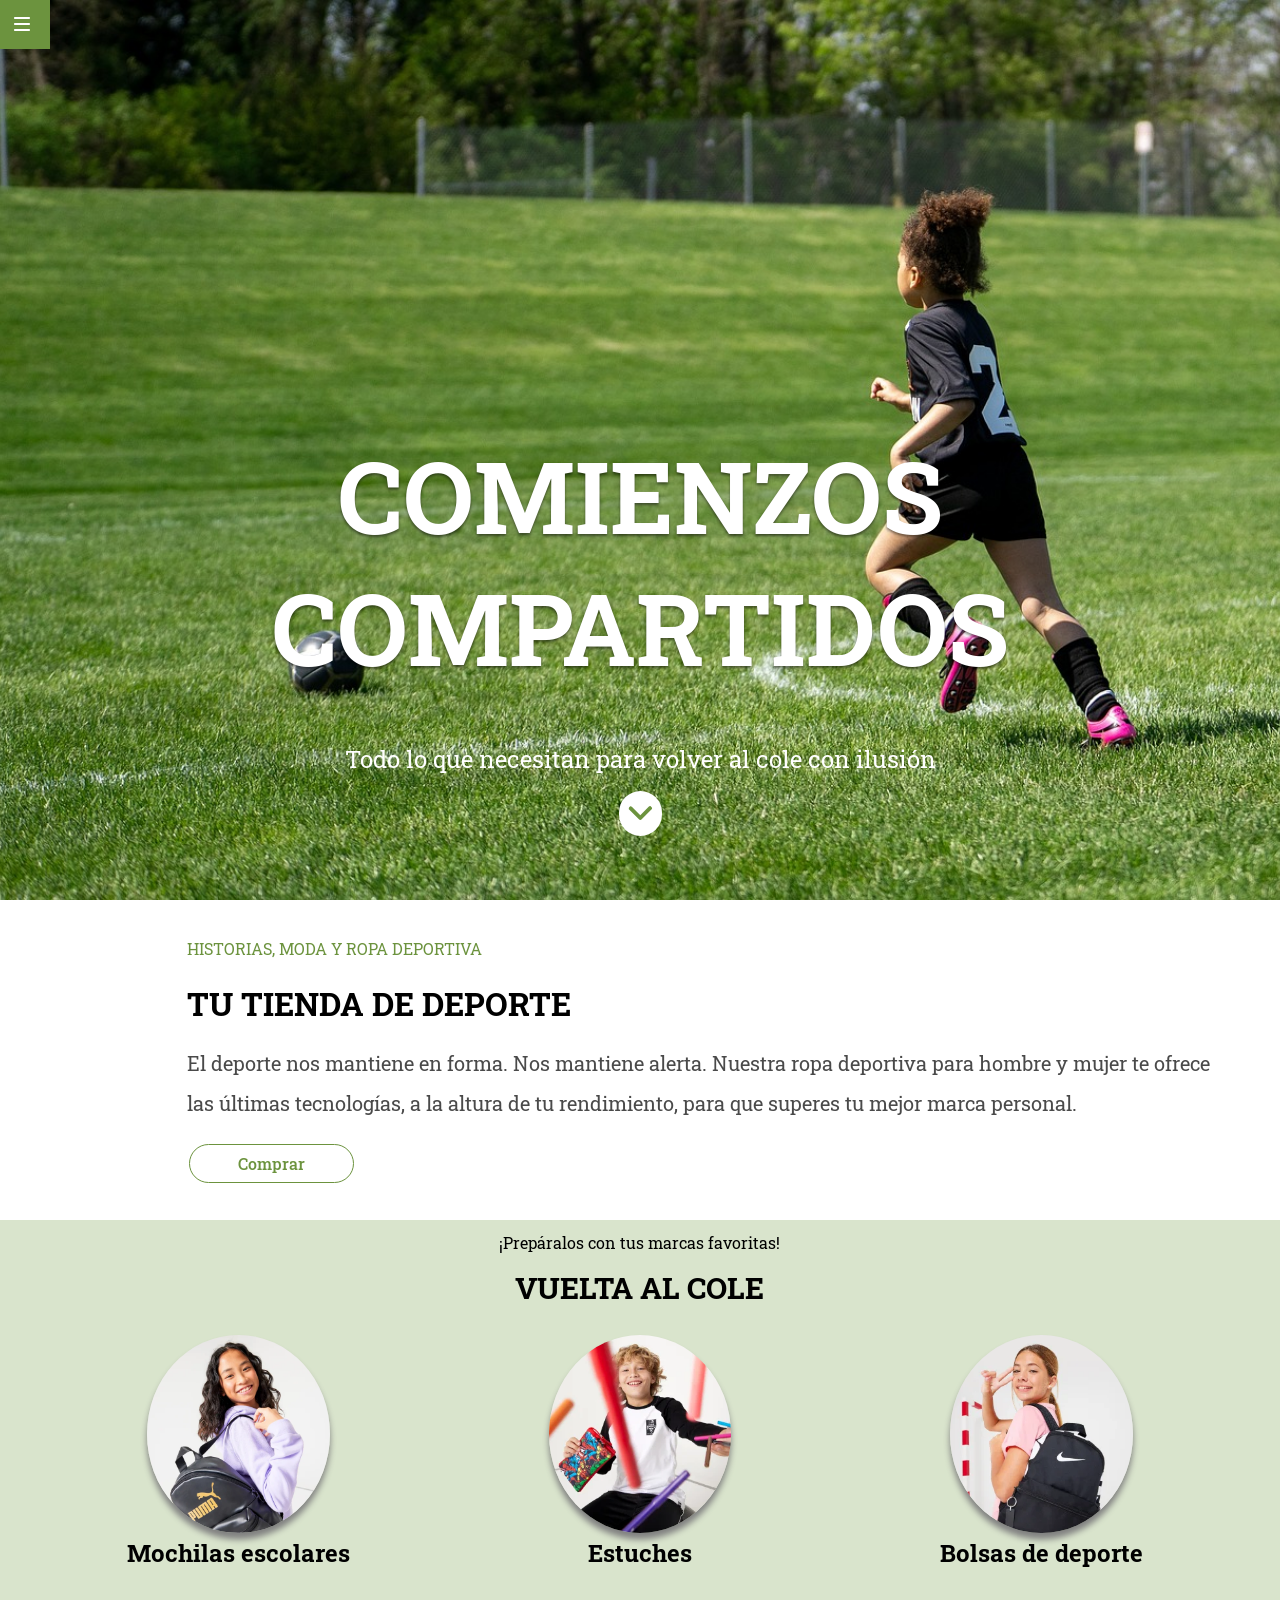
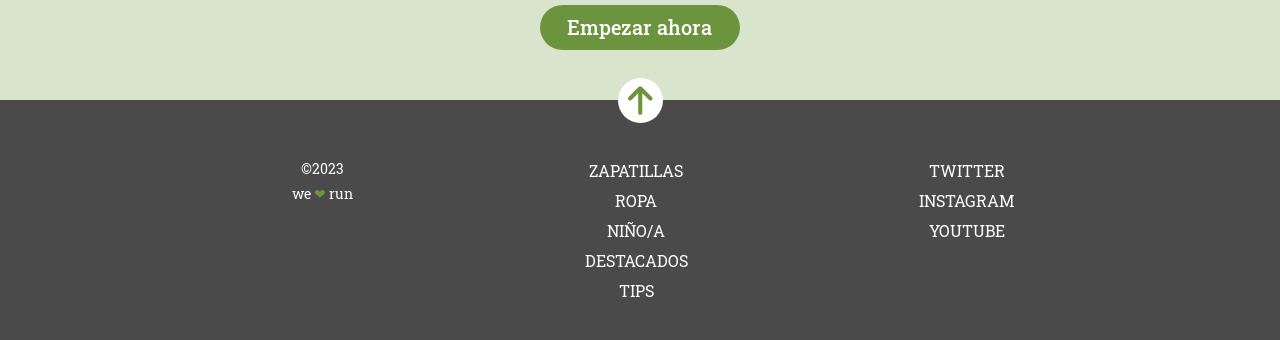
<file: docs/index.html>
<!DOCTYPE html>
<html lang="en">
<head>
  <meta charset="UTF-8">
  <meta name="viewport" content="width=device-width, initial-scale=1.0">
  <title>Primer Proyecto</title>
  
  <link rel="preconnect" href="https://fonts.googleapis.com">
  <link rel="preconnect" href="https://fonts.gstatic.com" crossorigin>
  <link href="https://fonts.googleapis.com/css2?family=Playfair:ital,opsz,wght@0,5..1200,300..900;1,5..1200,300..900&family=Raleway:ital,wght@0,100..900;1,100..900&family=Roboto+Slab:wght@100..900&family=Roboto:ital,wght@0,100;0,300;0,400;0,500;0,700;0,900;1,100;1,300;1,400;1,500;1,700;1,900&display=swap" rel="stylesheet">
  

  <link rel="stylesheet" href="./assets/index-27758171.css">
</head>
<body>
  <header class="header" id="header">

        <nav class="header__menu">
            <a href="https://adalab.es/">
            <img src="images/ico-menu.svg" alt="Menú de navegación"></a>
        </nav>
    
        <section class="header__hero">
            <h1 class="header__hero--title">COMIENZOS COMPARTIDOS</h1>
            <p class="header__hero--text">Todo lo que necesitan para volver al cole con ilusión</p>
        
        <div>
            <a href="#cole">
            <img class="scroll-down" src="images/ico-scroll-down.svg" alt="Enlace VUELTA AL COLE " name="cole"></a>
        </div>
        
        </section>
    
    </header>
  <main>

    <section class="section1">
        <p class="section1__subtitle">HISTORIAS, MODA Y ROPA DEPORTIVA</p>
        <h2 class="section1__title">TU TIENDA DE DEPORTE</h2>
        <p class="section1__text">El deporte nos mantiene en forma. Nos mantiene alerta. Nuestra ropa deportiva para hombre y mujer te ofrece las últimas tecnologías, a la altura de tu rendimiento, para que superes tu mejor marca personal.</p>

        <div class="buttom">
            <a class="section1__buttom" href="https://adalab.es">Comprar</a>
        </div>
    </section>






    <section class="section2" id="cole">
        <div class="section2__title">
            <p class="p-section2">¡Prepáralos con tus marcas favoritas!</p>
            <h3 class="h3-section2"> VUELTA AL COLE</h3>
        </div>

            <article>
                <img class="section2__img"  src="images/lpbts-mod05-img01-desk.png" alt="Chica con una mochila">
                <h4 class="section2__subtitle">Mochilas escolares</h4>
            </article>

            <article>
                <img class="section2__img"   src="images/lpbts-mod05-img04-mob.png" alt="Chico con estuches">
                <h4 class="section2__subtitle">Estuches</h4>
            </article>

            <article>
                <img  class="section2__img"  src="images/lpbts-mod05-img03-mob.png" alt="Chica con bolsa">
                <h4 class="section2__subtitle">Bolsas de deporte</h4>
            </article>

            <a class="section2__buttom" href="https://adalab.es">Empezar ahora</a>   
    </section>

    
    <a class="arrow" href="#header">
    <div class="arrow__buttom">
        <img class="arrow__img" src="images/ico-arrow.svg" alt="Enlace lleva al inicio">
        </div></a>

    
</main>
  <footer class="footer">


    <nav>
      <ul class="footer__list">
        <li><a class="footer__list--link" href="https://adalab.es">Zapatillas</a></li>
        <li><a class="footer__list--link" href="https://adalab.es">Ropa</a></li>
        <li><a class="footer__list--link" href="https://adalab.es">Niño/a</a></li>
        <li><a class="footer__list--link" href="https://adalab.es">Destacados</a></li>
        <li><a class="footer__list--link" href="https://adalab.es">Tips</a></li>
      </ul>
    </nav>
  
    <nav>
      <ul class="footer__list">
        <li><a class="footer__list--link" href="https://adalab.es">Twitter</a></li>
        <li><a class="footer__list--link" href="https://adalab.es">Instagram</a></li>
        <li><a class="footer__list--link" href="https://adalab.es">Youtube</a></li>
      </ul>
    </nav>
  
    <div class="copy">
      <p>&copy;2023</p>
      <p>we <span>❤︎</span> run</p>
    </div>
  
  </footer>
</body>
</html>
</file>
<file: docs/assets/index-27758171.css>
*{box-sizing:border-box;margin:0;padding:0}body{font-family:Roboto Slab,serif;font-optical-sizing:auto}.arrow{display:flex;justify-content:center;align-items:center;position:relative;animation:wiggle 3s linear infinite}.arrow__buttom{width:45px;height:45px;background-color:#fff;border-radius:25px;position:absolute;display:flex;justify-content:center}.arrow__img{width:25px}.header{width:100vw;height:100vh;background-image:url(../images/cover.jpeg);background-size:cover;background-position:center;display:flex;flex-direction:column;justify-content:flex-end}.header__menu{background-color:#6c933e;width:50px;padding:14px;position:fixed;top:0;left:0}.header__hero{display:flex;flex-direction:column;justify-content:center;align-items:center;padding-bottom:45px;text-align:center}.header__hero--title{font-family:Roboto Slab,serif;text-transform:uppercase;font-size:1.875em;color:#fff;line-height:50px;text-shadow:0 2px 3px rgba(0,0,0,.5);max-width:456px}.header__hero--text{font-family:Roboto Slab,serif;color:#fff;font-size:1rem;padding:0 16px 16px}.scroll-down{width:43px;height:40px;background-color:#fff;padding:9px;border-radius:25px}@media (min-width: 768px){.header__hero--title{font-size:4.688rem;line-height:100px;padding-bottom:50px;max-width:750px}.header__hero--text{font-size:1.5rem}.scroll-down{width:43px;height:45px}}@media (min-width: 1200px){.header__hero{padding-bottom:60px}.header__hero--title{font-size:6.25rem;line-height:132px;max-width:1521px}}.section1{display:grid;grid-template-columns:1fr;padding:34px}.section1__subtitle{color:#6c933e;font-family:Roboto Slab,serif;font-size:.875rem;padding:0 0 0 13px}.section1__title{font-family:Roboto Slab,serif;font-size:1.6rem;text-transform:capitalize;padding:0 12px 0 13px}.section1__text{font-family:Roboto Slab,serif;color:#4a4a4a;font-size:1.125rem;line-height:2;padding:0 12px 0 16px}.section1__buttom{padding:.5rem 3rem;width:16rem;height:4.5rem;color:#6c933e;background-color:#fff;border-radius:3rem;border:1px solid #6c933e;font-family:Roboto Slab,serif;font-size:1rem;font-weight:500;margin:125px 0 41px 16px;text-decoration:none;line-height:45px;text-align:center;grid-column:2/2;grid-row:4/4}.section1__buttom:hover{background-color:#6c933e;color:#fff;transition:all .4s ease-in-out;transform:scale(1.2)}@media (min-width: 768px){.section1{gap:18px}.section1__subtitle{font-size:1rem;line-height:1.88;padding-left:37px}.section1__title{font-size:2rem;padding-left:37px}.section1__text{font-size:1.25rem;padding-left:37px}.section1__buttom{margin:0 0 51px 39px}}@media (min-width: 1200px){.section1{padding-left:150px}}.section2{background-color:#d9e4cc;display:grid;grid-template-columns:1fr;grid-template-rows:1fr 1fr 1fr 1fr;text-align:center;align-items:center;gap:24px;padding:0 50px 40px}.section2__title{font-size:1.25rem;line-height:1.5}.section2__subtitle{font-size:1.125rem}.section2__img{width:11.4rem;height:12.4rem;border-radius:50%;object-fit:cover;box-shadow:0 .4rem .4rem gray}.section2__buttom{color:#fff;background-color:#6c933e;width:200px;font-size:1.25rem;font-weight:500;line-height:2.25;border-radius:25px;margin:auto;text-decoration:none}.section2__buttom:hover{transition:all .4s ease-in-out;transform:scale(1.2)}.p-section2{font-size:16px}.h3-section2{font-size:30px}@media (min-width: 768px){.section2{width:100vw;height:30rem;grid-template-columns:1fr 1fr 1fr;grid-template-rows:1fr 1fr 1fr;gap:25px}.section2__title{font-size:1.75rem;line-height:45px;grid-column:span 3}.section2__subtitle{font-size:1.5rem}.section2__text{font-size:1.25rem}.section2 .section2__buttom{grid-column:span 3}}.footer{background-color:#4a4a4a;font-family:Roboto Slab,serif;text-align:center;display:flex;flex-direction:column;gap:35px;padding-top:65px;line-height:1.8}.footer__list{font-size:1rem;line-height:1.88;list-style:none}.footer__list--link{text-transform:uppercase;color:#fff;text-decoration:none}.copy{padding-bottom:36px;color:#fff;font-size:.875rem}.copy span{color:#6c933e}@media (min-width: 768px){.footer{flex-direction:row;justify-content:space-evenly;padding:56px 69px 34px 95px}.copy{order:-1}.footer_nav{text-decoration:none}}
</file>
